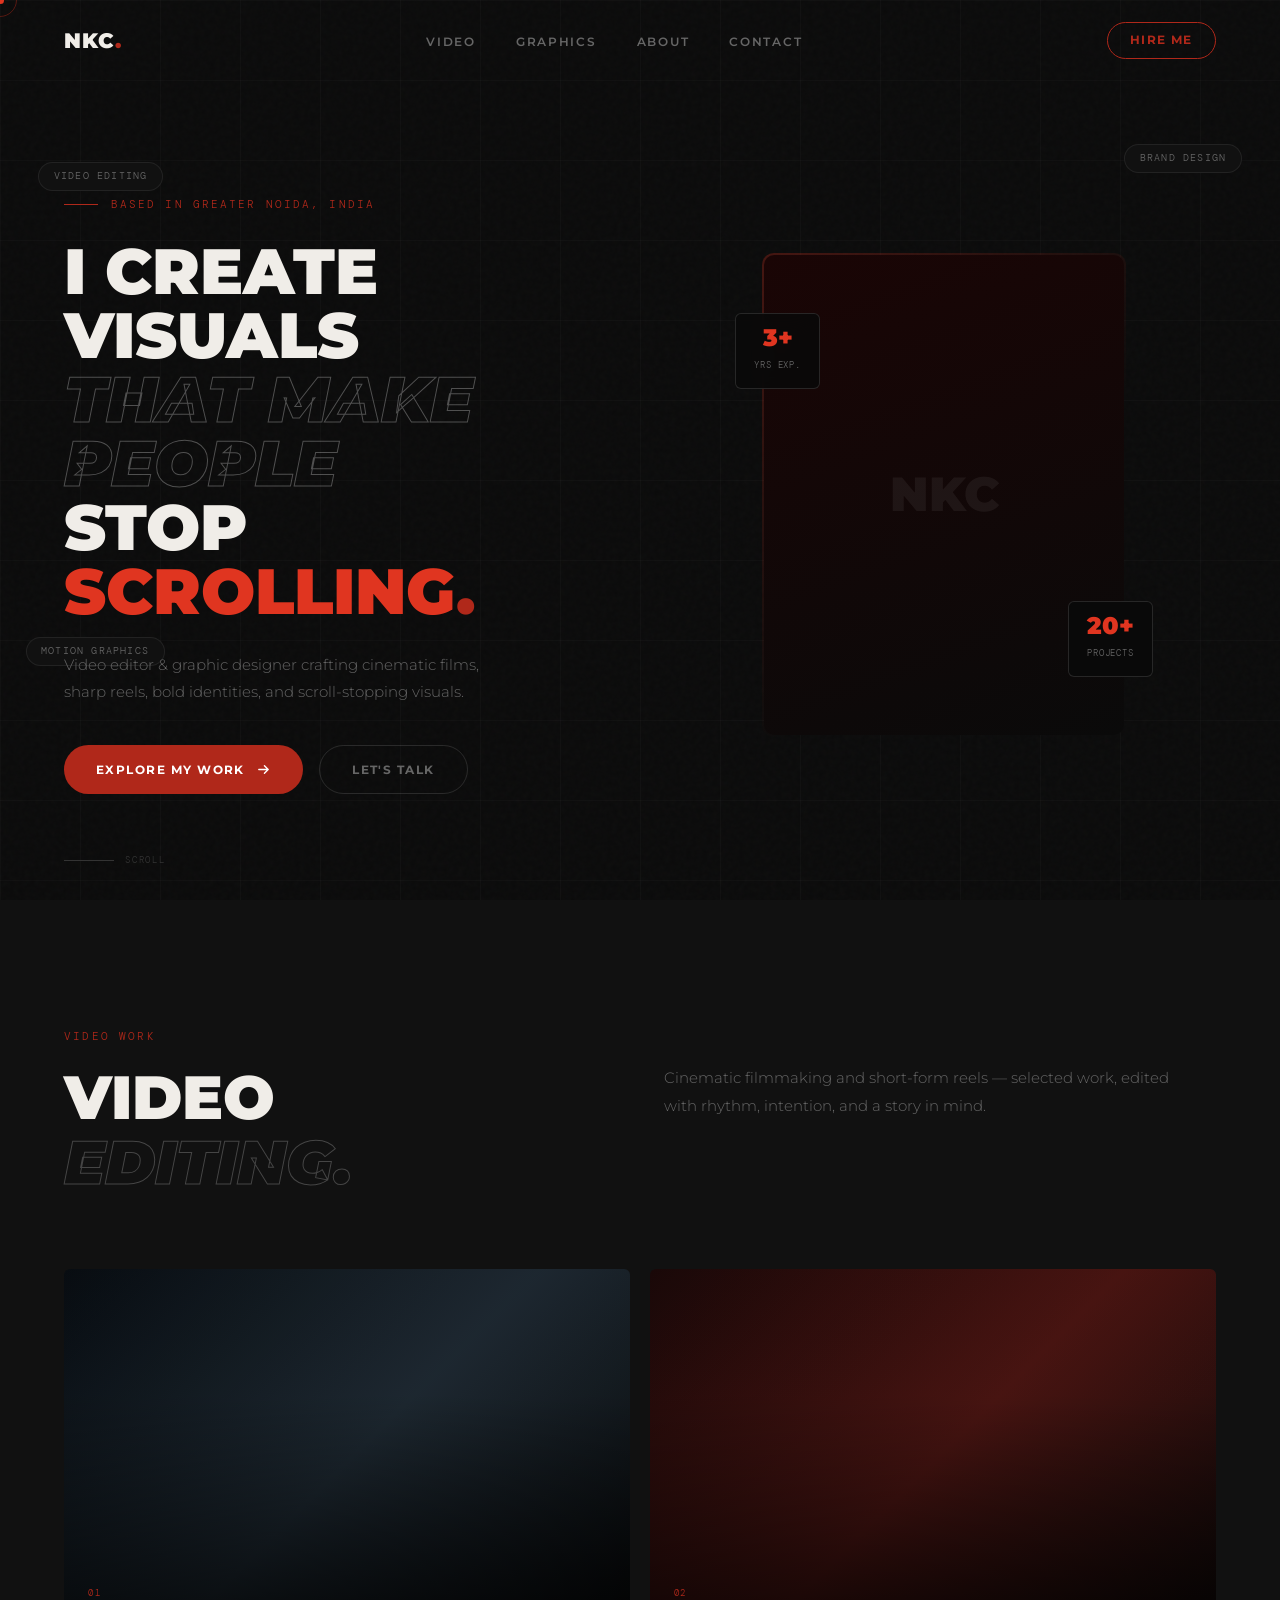
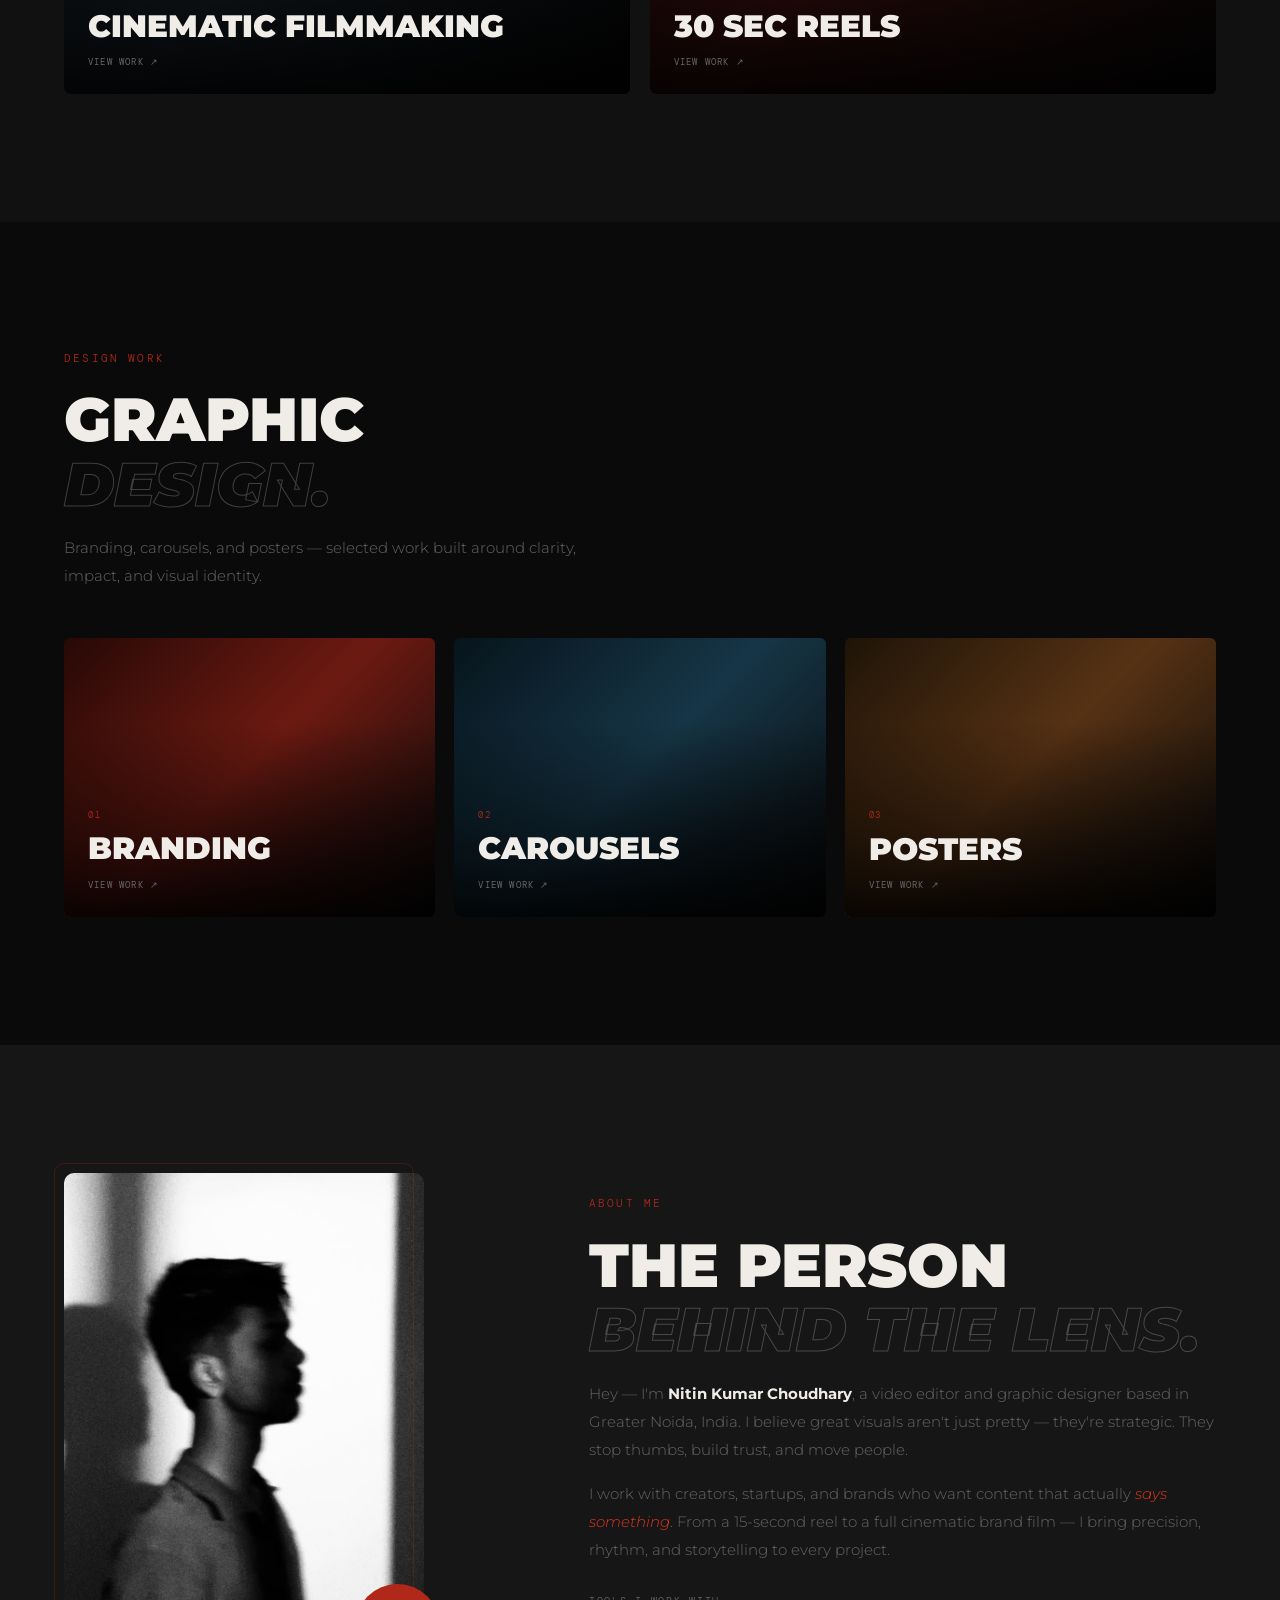
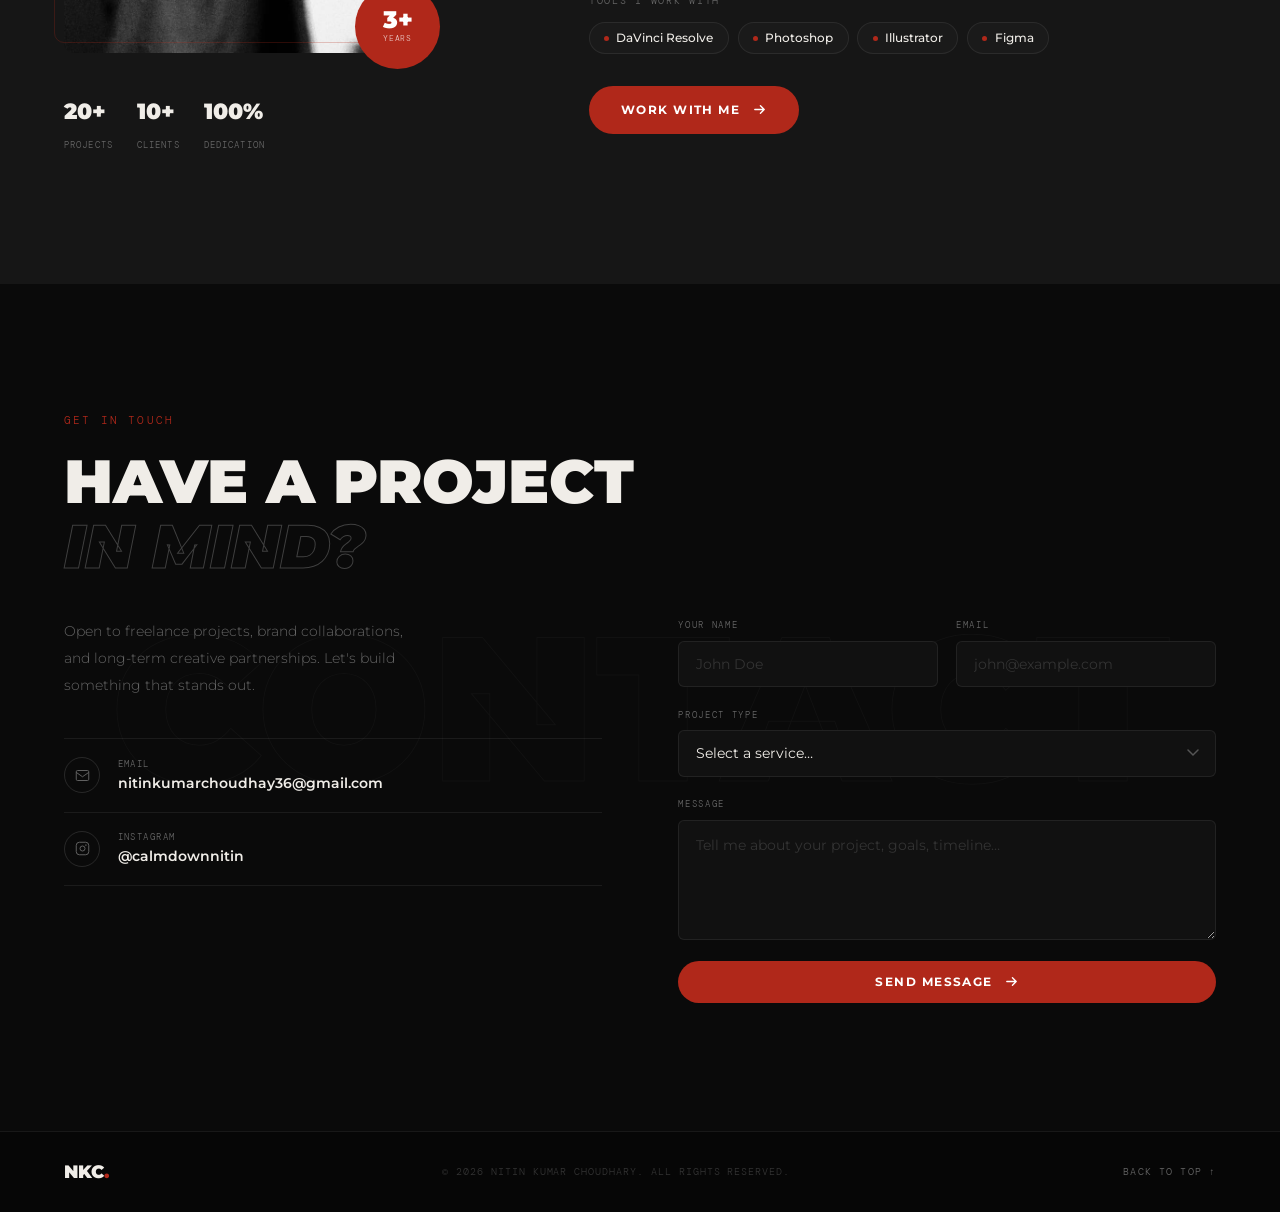
<file: index.html>
<!DOCTYPE html>
<html lang="en">
<head>
<meta charset="UTF-8"/>
<meta name="viewport" content="width=device-width, initial-scale=1.0"/>
<title>Nitin Kumar Choudhary — Video Editor &amp; Graphic Designer</title>
<link href="https://fonts.googleapis.com/css2?family=Montserrat:ital,wght@0,300;0,400;0,600;0,700;0,900;1,900&family=DM+Mono:wght@300;400&display=swap" rel="stylesheet"/>
<style>
:root{--bg:#0a0a0a;--bg2:#111;--bg3:#161616;--ink:#f0ede8;--muted:#666;--muted2:#333;--accent:#b0281a;--accent2:#e03520;--glow:rgba(176,40,26,.35);--border:rgba(255,255,255,.07);--border2:rgba(255,255,255,.12);--fh:'Montserrat',sans-serif;--fm:'DM Mono',monospace;--r:10px;--rs:6px;--tr:.32s cubic-bezier(.4,0,.2,1)}
*,*::before,*::after{box-sizing:border-box;margin:0;padding:0}
html{scroll-behavior:smooth}
body{background:var(--bg);color:var(--ink);font-family:var(--fh);font-weight:300;line-height:1.65;overflow-x:hidden}
img{display:block;max-width:100%}
a{color:inherit;text-decoration:none}
button{border:none;background:none;font-family:inherit;cursor:pointer}
input,select,textarea{font-family:inherit}
.loader{position:fixed;inset:0;z-index:9999;background:var(--bg);display:flex;align-items:center;justify-content:center;transition:opacity .5s,visibility .5s}
.loader--out{opacity:0;visibility:hidden}
.l-name{display:block;font-size:2.4rem;font-weight:900;letter-spacing:.3em;margin-bottom:1.8rem;color:var(--ink)}
.l-bar{width:180px;height:1px;background:var(--border2);overflow:hidden;margin:0 auto}
.l-fill{height:100%;width:0;background:var(--accent);transition:width 1s cubic-bezier(.4,0,.2,1)}
.cursor{position:fixed;width:7px;height:7px;background:var(--accent2);border-radius:50%;pointer-events:none;z-index:9998;margin:-3.5px 0 0 -3.5px;transition:transform .05s}
.curf{position:fixed;width:34px;height:34px;border:1px solid rgba(176,40,26,.45);border-radius:50%;pointer-events:none;z-index:9997;margin:-17px 0 0 -17px;transition:border-color var(--tr),width .15s,height .15s,margin .15s,background .15s}
.cursor.h{transform:scale(0)!important}
.curf.h{width:50px;height:50px;margin:-25px 0 0 -25px;background:rgba(176,40,26,.07);border-color:var(--accent)}
.navbar{position:fixed;top:0;left:0;right:0;z-index:500;display:flex;align-items:center;justify-content:space-between;padding:1.4rem 5vw;transition:background var(--tr),padding var(--tr)}
.navbar.sc{background:rgba(10,10,10,.92);backdrop-filter:blur(16px);padding:1rem 5vw;border-bottom:1px solid var(--border)}
.nav-logo{font-size:1.3rem;font-weight:900;letter-spacing:.06em}
.ac{color:var(--accent)}
.nav-ul{display:flex;gap:2.5rem;list-style:none}
.nl{font-size:.72rem;font-weight:600;letter-spacing:.15em;text-transform:uppercase;color:var(--muted);transition:color var(--tr);position:relative}
.nl::after{content:'';position:absolute;bottom:-4px;left:0;width:0;height:1px;background:var(--accent);transition:width var(--tr)}
.nl:hover{color:var(--ink)}
.nl:hover::after{width:100%}
.nav-cta{font-size:.72rem;font-weight:700;letter-spacing:.12em;text-transform:uppercase;padding:.5rem 1.4rem;border:1px solid var(--accent);color:var(--accent);border-radius:2rem;transition:background var(--tr),color var(--tr)}
.nav-cta:hover{background:var(--accent);color:#fff}
.hbg{display:none;flex-direction:column;gap:5px;padding:4px}
.hbg span{display:block;width:24px;height:1.5px;background:var(--ink);transition:transform var(--tr),opacity var(--tr)}
.hbg.o span:nth-child(1){transform:translateY(6.5px) rotate(45deg)}
.hbg.o span:nth-child(2){opacity:0}
.hbg.o span:nth-child(3){transform:translateY(-6.5px) rotate(-45deg)}
.mob{position:fixed;inset:0;background:var(--bg);z-index:490;display:flex;flex-direction:column;align-items:center;justify-content:center;gap:2.5rem;opacity:0;pointer-events:none;transition:opacity var(--tr)}
.mob.o{opacity:1;pointer-events:auto}
.ml{font-size:2.4rem;font-weight:900;text-transform:uppercase;transition:color var(--tr)}
.ml:hover{color:var(--accent)}
.sec{padding:8rem 5vw;position:relative;overflow:hidden}
.lbl{font-family:var(--fm);font-size:.68rem;letter-spacing:.2em;text-transform:uppercase;color:var(--accent);margin-bottom:1.2rem}
.st{font-size:clamp(2.4rem,4.8vw,4rem);font-weight:900;line-height:1.05;text-transform:uppercase;margin-bottom:1.2rem}
.st em{font-style:italic;color:transparent;-webkit-text-stroke:1px rgba(255,255,255,.22)}
.sd{font-size:.93rem;color:var(--muted);max-width:520px;line-height:1.85;margin-bottom:3rem}
.btn{display:inline-flex;align-items:center;gap:.7rem;padding:.85rem 2rem;border-radius:2rem;font-size:.76rem;font-weight:700;letter-spacing:.12em;text-transform:uppercase;transition:all var(--tr);cursor:pointer}
.br{background:var(--accent);color:#fff}
.br:hover{background:var(--accent2);transform:translateY(-2px);box-shadow:0 8px 28px var(--glow)}
.bo{border:1px solid var(--border2);color:var(--muted)}
.bo:hover{border-color:var(--ink);color:var(--ink)}
.bf{width:100%;justify-content:center}
.rv{opacity:0;transform:translateY(32px);transition:opacity .7s ease var(--d,0s),transform .7s ease var(--d,0s)}
.rv.in{opacity:1;transform:none}
.hidden{display:none!important}
/* HERO */
.hero{min-height:100vh;display:grid;grid-template-columns:1fr 1fr;align-items:center;gap:4rem;padding:0 5vw;padding-top:90px;position:relative;overflow:hidden}
.h-noise{position:absolute;inset:0;background-image:url("data:image/svg+xml,%3Csvg viewBox='0 0 200 200' xmlns='http://www.w3.org/2000/svg'%3E%3Cfilter id='n'%3E%3CfeTurbulence type='fractalNoise' baseFrequency='.85' numOctaves='4' stitchTiles='stitch'/%3E%3C/filter%3E%3Crect width='100%25' height='100%25' filter='url(%23n)' opacity='.025'/%3E%3C/svg%3E");pointer-events:none;z-index:0}
.h-grid{position:absolute;inset:0;z-index:0;background-image:linear-gradient(rgba(255,255,255,.018) 1px,transparent 1px),linear-gradient(90deg,rgba(255,255,255,.018) 1px,transparent 1px);background-size:80px 80px;pointer-events:none}
.pill{position:absolute;font-family:var(--fm);font-size:.63rem;letter-spacing:.12em;text-transform:uppercase;color:var(--muted);border:1px solid var(--border);background:var(--bg2);padding:.32rem .9rem;border-radius:2rem;pointer-events:none;z-index:1}
.p1{top:18%;left:3%}.p2{bottom:26%;left:2%}.p3{top:16%;right:3%}
.h-left{position:relative;z-index:2}
.eyebrow{font-family:var(--fm);font-size:.66rem;letter-spacing:.2em;text-transform:uppercase;color:var(--accent);margin-bottom:1.6rem;display:flex;align-items:center;gap:.8rem}
.eyebrow::before{content:'';display:block;width:34px;height:1px;background:var(--accent)}
.htitle{font-size:clamp(2.8rem,5vw,5rem);font-weight:900;line-height:1.0;text-transform:uppercase;margin-bottom:1.8rem}
.ln{display:block}
.it{font-style:italic;color:transparent;-webkit-text-stroke:1px rgba(255,255,255,.28)}
.hi{color:var(--accent2)}
.hsub{font-size:.93rem;color:var(--muted);line-height:1.85;margin-bottom:2.4rem;max-width:420px}
.hctas{display:flex;gap:1rem;flex-wrap:wrap}
.h-right{position:relative;z-index:2;display:flex;justify-content:center;align-items:center}
.pwrap{position:relative;width:min(360px,90%);aspect-ratio:3/4}
.himg{width:100%;height:100%;object-fit:cover;border-radius:var(--r);filter:grayscale(15%) contrast(1.05);position:relative;z-index:1}
.pglow{position:absolute;inset:-2px;border-radius:calc(var(--r) + 2px);background:linear-gradient(135deg,var(--accent),transparent 60%);z-index:0;opacity:.35}
.pph{width:100%;height:100%;border-radius:var(--r);background:linear-gradient(160deg,#1a0505,#0a0a0a);position:relative;z-index:1;display:flex;align-items:center;justify-content:center;font-size:3rem;font-weight:900;color:rgba(255,255,255,.06)}
.sc-card{position:absolute;background:rgba(10,10,10,.88);backdrop-filter:blur(12px);border:1px solid var(--border2);border-radius:var(--rs);padding:.75rem 1.1rem;text-align:center;z-index:3}
.sc-card strong{display:block;font-size:1.5rem;font-weight:900;color:var(--accent2);line-height:1}
.sc-card span{font-family:var(--fm);font-size:.58rem;letter-spacing:.1em;color:var(--muted);text-transform:uppercase}
.s1{bottom:12%;right:-8%}.s2{top:12%;left:-8%}
.srhint{position:absolute;bottom:2rem;left:5vw;display:flex;align-items:center;gap:.7rem;font-family:var(--fm);font-size:.58rem;letter-spacing:.18em;text-transform:uppercase;color:var(--muted2);z-index:2}
.srtrack{width:50px;height:1px;background:var(--muted2);position:relative;overflow:hidden}
.srthumb{position:absolute;top:0;left:-100%;width:100%;height:100%;background:var(--accent);animation:ssc 2s ease-in-out infinite}
@keyframes ssc{0%{left:-100%}100%{left:100%}}
/* REEL */
.reel-sec{background:var(--bg2)}
.rhd{display:grid;grid-template-columns:1fr 1fr;gap:3rem;margin-bottom:3.5rem;align-items:start}
.vwrap{margin-bottom:3rem}
.vbox{width:100%;aspect-ratio:16/9;background:#000;border-radius:var(--r);overflow:hidden;position:relative;box-shadow:0 30px 70px rgba(0,0,0,.6)}
.vph{position:absolute;inset:0;display:flex;align-items:center;justify-content:center}
.vbg{position:absolute;inset:0;background:linear-gradient(160deg,#1a0505,#0d0d0d 45%,#050510)}
.plg{position:relative;z-index:2;width:76px;height:76px;background:var(--accent);border-radius:50%;display:flex;align-items:center;justify-content:center;transition:transform var(--tr),background var(--tr),box-shadow var(--tr)}
.plg:hover{transform:scale(1.1);background:var(--accent2);box-shadow:0 0 40px var(--glow)}
.rip{position:absolute;inset:-8px;border:1px solid rgba(176,40,26,.4);border-radius:50%;animation:rip 2s ease-in-out infinite}
@keyframes rip{0%,100%{transform:scale(1);opacity:.6}50%{transform:scale(1.25);opacity:0}}
.vlbl{position:absolute;bottom:1.4rem;left:1.4rem;display:flex;align-items:center;gap:.8rem;z-index:2}
.vdur{font-family:var(--fm);font-size:.68rem;background:rgba(0,0,0,.6);padding:.28rem .7rem;border-radius:2rem;border:1px solid var(--border);color:var(--muted)}
.vtag{font-family:var(--fm);font-size:.68rem;color:var(--accent);letter-spacing:.12em;text-transform:uppercase}
.vifr{width:100%;height:100%;border:none}
.vcaps{display:flex;gap:2.5rem;flex-wrap:wrap;margin-top:1.4rem}
.vcap{display:flex;align-items:center;gap:.55rem;font-family:var(--fm);font-size:.66rem;letter-spacing:.1em;color:var(--muted);text-transform:uppercase}
.vcd{color:var(--accent)}
.rgrid{display:grid;grid-template-columns:repeat(4,1fr);gap:1.2rem}
.rc{aspect-ratio:16/9;border-radius:var(--rs);overflow:hidden;position:relative;cursor:pointer}
.rt{width:100%;height:100%;transition:transform .5s cubic-bezier(.4,0,.2,1)}
.rc:hover .rt{transform:scale(1.06)}
.rt1{background:linear-gradient(135deg,#1a0d1a,#2d0f1e)}
.rt2{background:linear-gradient(135deg,#0d1a1a,#0f2d28)}
.rt3{background:linear-gradient(135deg,#1a1a0d,#2d270f)}
.rt4{background:linear-gradient(135deg,#0d0d1a,#150f2d)}
.ro{position:absolute;inset:0;background:linear-gradient(to top,rgba(0,0,0,.85),transparent 55%);display:flex;flex-direction:column;justify-content:space-between;padding:1rem;opacity:0;transition:opacity var(--tr)}
.rc:hover .ro{opacity:1}
.rpsm{width:36px;height:36px;border-radius:50%;background:var(--accent);display:flex;align-items:center;justify-content:center;align-self:center;margin:auto;transform:scale(.6);transition:transform .3s}
.rc:hover .rpsm{transform:scale(1)}
.rtag{font-family:var(--fm);font-size:.58rem;letter-spacing:.16em;text-transform:uppercase;color:var(--accent);display:block;margin-bottom:.3rem}
.rtitle{font-size:.76rem;font-weight:600;color:#fff}
/* GRAPHICS */
.gsec{background:var(--bg)}

























/* ABOUT */
.asec{background:var(--bg3)}
.agrid{display:grid;grid-template-columns:1fr 1.4fr;gap:6vw;align-items:center}
.apwrap{position:relative;width:100%;aspect-ratio:3/4;max-width:360px}
.aimg{width:100%;height:100%;object-fit:cover;border-radius:var(--r);filter:grayscale(15%)}
.aborder{position:absolute;top:-10px;left:-10px;right:10px;bottom:10px;border:1px solid var(--accent);border-radius:var(--r);opacity:.25;pointer-events:none}
.abadge{position:absolute;bottom:-1rem;right:-1rem;width:85px;height:85px;background:var(--accent);border-radius:50%;display:flex;flex-direction:column;align-items:center;justify-content:center;z-index:3}
.abadge strong{font-size:1.5rem;font-weight:900;color:#fff;line-height:1}
.abadge span{font-family:var(--fm);font-size:.52rem;letter-spacing:.1em;color:rgba(255,255,255,.75);text-transform:uppercase}
.astats{display:flex;gap:1.5rem;margin-top:2.5rem}
.astat strong{display:block;font-size:1.4rem;font-weight:900}
.astat span{font-family:var(--fm);font-size:.58rem;letter-spacing:.12em;color:var(--muted);text-transform:uppercase}
.bio{font-size:.93rem;color:var(--muted);line-height:1.88;margin-bottom:1rem}
.bio strong{color:var(--ink);font-weight:700}
.bio em{color:var(--accent2);font-style:italic}
.tlbl{font-family:var(--fm);font-size:.6rem;letter-spacing:.18em;text-transform:uppercase;color:var(--muted);margin:1.8rem 0 .8rem}
.trow{display:flex;flex-wrap:wrap;gap:.55rem;margin-bottom:2rem}
.tool{display:flex;align-items:center;gap:.45rem;padding:.35rem .9rem;border:1px solid var(--border);border-radius:2rem;font-size:.73rem;font-weight:500;background:rgba(255,255,255,.02);transition:border-color var(--tr),background var(--tr)}
.tool:hover{border-color:var(--accent);background:rgba(176,40,26,.06)}
.tdot{width:5px;height:5px;border-radius:50%;background:var(--accent);flex-shrink:0}
/* CONTACT */
.csec{background:var(--bg);position:relative;overflow:hidden}
.cbgtxt{position:absolute;top:50%;left:50%;transform:translate(-50%,-50%);font-size:clamp(5rem,16vw,16rem);font-weight:900;color:transparent;-webkit-text-stroke:1px rgba(255,255,255,.03);user-select:none;pointer-events:none;white-space:nowrap}
.cin{display:grid;grid-template-columns:1fr 1fr;gap:6vw;position:relative;z-index:1;margin-top:2.5rem}
.csub{font-size:.9rem;color:var(--muted);line-height:1.85;max-width:360px;margin-bottom:2.5rem}
.clist{display:flex;flex-direction:column}
.crow{display:flex;align-items:center;gap:1.1rem;padding:1.1rem 0;border-bottom:1px solid var(--border);transition:color var(--tr)}
.crow:first-child{border-top:1px solid var(--border)}
.crow:hover{color:var(--accent2)}
.cicon{width:36px;height:36px;border:1px solid var(--border2);border-radius:50%;display:flex;align-items:center;justify-content:center;flex-shrink:0;color:var(--muted);transition:border-color var(--tr),color var(--tr)}
.crow:hover .cicon{border-color:var(--accent);color:var(--accent)}
.clbl{display:block;font-family:var(--fm);font-size:.56rem;letter-spacing:.16em;text-transform:uppercase;color:var(--muted)}
.cval{display:block;font-size:.85rem;font-weight:600}
.cform{display:flex;flex-direction:column;gap:1.3rem}
.frow{display:grid;grid-template-columns:1fr 1fr;gap:1.1rem}
.fgrp{display:flex;flex-direction:column;gap:.45rem}
.flbl{font-family:var(--fm);font-size:.58rem;letter-spacing:.18em;text-transform:uppercase;color:var(--muted)}
.fin{background:var(--bg2);border:1px solid var(--border);border-radius:var(--rs);padding:.82rem 1.05rem;color:var(--ink);font-size:.88rem;outline:none;transition:border-color var(--tr),box-shadow var(--tr);-webkit-appearance:none;appearance:none;width:100%}
.fin:focus{border-color:var(--accent);box-shadow:0 0 0 3px rgba(176,40,26,.12)}
.fin::placeholder{color:var(--muted2)}
.fsel{background-image:url("data:image/svg+xml,%3Csvg xmlns='http://www.w3.org/2000/svg' width='12' height='8' viewBox='0 0 12 8'%3E%3Cpath d='M1 1l5 5 5-5' stroke='%23555' stroke-width='1.5' fill='none' stroke-linecap='round'/%3E%3C/svg%3E");background-repeat:no-repeat;background-position:right 1rem center;padding-right:2.5rem}
.fsel option{background:var(--bg2)}
.ftx{min-height:120px;resize:vertical;line-height:1.7}
.fok{font-family:var(--fm);font-size:.72rem;letter-spacing:.1em;color:#4caf7d;padding:.75rem 1rem;background:rgba(76,175,125,.08);border:1px solid rgba(76,175,125,.2);border-radius:var(--rs);text-align:center}
.ferr{font-family:var(--fm);font-size:.72rem;letter-spacing:.1em;color:#e03520;padding:.75rem 1rem;background:rgba(224,53,32,.08);border:1px solid rgba(224,53,32,.2);border-radius:var(--rs);text-align:center}
footer{background:#060606;border-top:1px solid var(--border);padding:1.6rem 5vw}
.finr{display:flex;justify-content:space-between;align-items:center;flex-wrap:wrap;gap:1rem}
.flogo{font-size:1.1rem;font-weight:900}
.fcopy{font-family:var(--fm);font-size:.6rem;letter-spacing:.1em;color:var(--muted2);text-transform:uppercase}
.ftop{font-family:var(--fm);font-size:.6rem;letter-spacing:.12em;text-transform:uppercase;color:var(--muted);transition:color var(--tr)}
.ftop:hover{color:var(--accent)}
/* CATEGORY CARDS */
.category-grid{display:grid;gap:1.2rem;margin-top:3rem}
.graphics-category-grid{grid-template-columns:repeat(3,1fr)}
.video-category-grid{grid-template-columns:repeat(2,1fr)}
.category-card{display:block;min-width:0}
.category-cover{position:relative;aspect-ratio:4/3;border-radius:var(--rs);overflow:hidden;background:var(--bg2)}
.category-cover-bg{position:absolute;inset:0;transition:transform .65s cubic-bezier(.4,0,.2,1),filter .65s ease}
.category-card:hover .category-cover-bg{transform:scale(1.055);filter:brightness(.82)}
.category-overlay{position:absolute;inset:0;display:flex;flex-direction:column;justify-content:flex-end;padding:1.5rem;background:linear-gradient(to top,rgba(0,0,0,.9),rgba(0,0,0,.05) 70%);transition:background .35s ease}
.category-card:hover .category-overlay{background:linear-gradient(to top,rgba(10,10,10,.94),rgba(176,40,26,.08) 75%)}
.category-overlay span{font-family:var(--fm);font-size:.58rem;letter-spacing:.18em;color:var(--accent);margin-bottom:.55rem}
.category-overlay strong{font-size:clamp(1.2rem,2.4vw,2rem);font-weight:900;text-transform:uppercase;line-height:1.05}
.category-overlay b{font-family:var(--fm);font-size:.58rem;letter-spacing:.13em;text-transform:uppercase;color:var(--muted);margin-top:.8rem;font-weight:400;transition:color var(--tr),transform var(--tr)}
.category-card:hover .category-overlay b{color:var(--ink);transform:translateX(4px)}
.branding-cover{background:linear-gradient(135deg,#280906,#721b12 48%,#0a0a0a)}
.carousel-cover{background:linear-gradient(135deg,#07151d,#17384a 48%,#090909)}
.poster-cover{background:linear-gradient(135deg,#201508,#5b3415 48%,#090909)}
.cinematic-cover{background:linear-gradient(135deg,#080d12,#1e2932 48%,#050505)}
.reels-cover{background:linear-gradient(135deg,#1a0808,#4b1512 48%,#080808)}

@media(max-width:680px){.modal-box{grid-template-columns:1fr}.modal-img{min-height:280px;max-height:340px}}
@media(max-width:1024px){
.graphics-category-grid{grid-template-columns:repeat(2,1fr)}
.hero{grid-template-columns:1fr;padding-top:100px;gap:2.5rem}
.h-right{order:-1}.pwrap{width:min(280px,80%);margin:0 auto}
.s1{right:-4%}.s2{left:-4%}
.rhd{grid-template-columns:1fr;gap:1rem}
.agrid{grid-template-columns:1fr;gap:3rem}
.apwrap{max-width:260px}
.cin{grid-template-columns:1fr}

}
@media(max-width:768px){
.graphics-category-grid,.video-category-grid{grid-template-columns:1fr}.category-cover{aspect-ratio:16/9}
.sec{padding:5.5rem 5vw}
.nav-ul,.nav-cta{display:none}
.hbg{display:flex}
.htitle{font-size:clamp(2.3rem,9vw,3.5rem)}
.pill{display:none}
.rgrid{grid-template-columns:repeat(2,1fr)}


.frow{grid-template-columns:1fr}
.cbgtxt{display:none}
.hero{min-height:auto;padding-bottom:3.5rem}
.srhint{display:none}
.cursor,.curf{display:none}
.astats{flex-wrap:wrap}
.hctas{flex-direction:column;align-items:flex-start}
.btn{width:100%;justify-content:center}
}
@media(max-width:480px){.rgrid{grid-template-columns:1fr}}
</style>
</head>
<body>

<div class="loader" id="loader">
  <div><span class="l-name">NKC</span><div class="l-bar"><div class="l-fill" id="lf"></div></div></div>
</div>
<div class="cursor" id="cur"></div>
<div class="curf" id="curf"></div>

<nav class="navbar" id="nav">
  <a class="nav-logo" href="#">NKC<span class="ac">.</span></a>
  <ul class="nav-ul">
    <li><a href="#reel" class="nl">Video</a></li>
    <li><a href="#graphics" class="nl">Graphics</a></li>
    <li><a href="#about" class="nl">About</a></li>
    <li><a href="#contact" class="nl">Contact</a></li>
  </ul>
  <a href="#contact" class="nav-cta">Hire Me</a>
  <button class="hbg" id="hbg" aria-label="Menu"><span></span><span></span><span></span></button>
</nav>
<div class="mob" id="mob">
  <a href="#reel" class="ml">Video</a>
  <a href="#graphics" class="ml">Graphics</a>
  <a href="#about" class="ml">About</a>
  <a href="#contact" class="ml">Contact</a>
</div>

<!-- HERO -->
<section class="hero" id="top">
  <div class="h-noise"></div><div class="h-grid"></div>
  <div class="pill p1">Video Editing</div>
  <div class="pill p2">Motion Graphics</div>
  <div class="pill p3">Brand Design</div>
  <div class="h-left">
    <p class="eyebrow rv" style="--d:.1s">Based in Greater Noida, India</p>
    <h1 class="htitle rv" style="--d:.25s">
      <span class="ln">I create visuals</span>
      <span class="ln it">that make people</span>
      <span class="ln">stop <span class="hi">scrolling</span><span class="ac">.</span></span>
    </h1>
    <p class="hsub rv" style="--d:.4s">Video editor &amp; graphic designer crafting cinematic films, sharp reels, bold identities, and scroll-stopping visuals.</p>
    <div class="hctas rv" style="--d:.55s">
      <a href="#reel" class="btn br">Explore My Work <svg width="15" height="15" viewBox="0 0 16 16" fill="none"><path d="M3 8h10M9 4l4 4-4 4" stroke="currentColor" stroke-width="1.5" stroke-linecap="round" stroke-linejoin="round"/></svg></a>
      <a href="#contact" class="btn bo">Let's Talk</a>
    </div>
  </div>
  <div class="h-right rv" style="--d:.35s">
    <div class="pwrap">
      <div class="pph">NKC</div>
      <!-- Replace div above with: <img src="your-photo.jpg" alt="Nitin" class="himg"> -->
      <div class="pglow"></div>
      <div class="sc-card s1"><strong>20+</strong><span>Projects</span></div>
      <div class="sc-card s2"><strong>3+</strong><span>Yrs Exp.</span></div>
    </div>
  </div>
  <div class="srhint"><div class="srtrack"><div class="srthumb"></div></div><span>Scroll</span></div>
</section>

<!-- VIDEO EDITING -->
<section class="sec reel-sec" id="reel">
  <div class="lbl rv">Video Work</div>
  <div class="rhd">
    <h2 class="st rv">Video<br><em>Editing.</em></h2>
    <p class="sd rv">Cinematic filmmaking and short-form reels — selected work, edited with rhythm, intention, and a story in mind.</p>
  </div>

  <div class="category-grid video-category-grid">
    <a href="cinematic.html" class="category-card rv" style="--d:0s">
      <div class="category-cover">
        <div class="category-cover-bg cinematic-cover"></div>
        <div class="category-overlay">
          <span>01</span>
          <strong>Cinematic Filmmaking</strong>
          <b>View Work ↗</b>
        </div>
      </div>
    </a>

    <a href="reels.html" class="category-card rv" style="--d:.1s">
      <div class="category-cover">
        <div class="category-cover-bg reels-cover"></div>
        <div class="category-overlay">
          <span>02</span>
          <strong>30 Sec Reels</strong>
          <b>View Work ↗</b>
        </div>
      </div>
    </a>
  </div>
</section>

<!-- GRAPHIC DESIGN -->
<section class="sec gsec" id="graphics">
  <div class="lbl rv">Design Work</div>
  <h2 class="st rv">Graphic<br><em>Design.</em></h2>
  <p class="sd rv">Branding, carousels, and posters — selected work built around clarity, impact, and visual identity.</p>

  <div class="category-grid graphics-category-grid">
    <a href="branding.html" class="category-card rv" style="--d:0s">
      <div class="category-cover">
        <div class="category-cover-bg branding-cover"></div>
        <div class="category-overlay">
          <span>01</span>
          <strong>Branding</strong>
          <b>View Work ↗</b>
        </div>
      </div>
    </a>

    <a href="carousels.html" class="category-card rv" style="--d:.1s">
      <div class="category-cover">
        <div class="category-cover-bg carousel-cover"></div>
        <div class="category-overlay">
          <span>02</span>
          <strong>Carousels</strong>
          <b>View Work ↗</b>
        </div>
      </div>
    </a>

    <a href="posters.html" class="category-card rv" style="--d:.2s">
      <div class="category-cover">
        <div class="category-cover-bg poster-cover"></div>
        <div class="category-overlay">
          <span>03</span>
          <strong>Posters</strong>
          <b>View Work ↗</b>
        </div>
      </div>
    </a>
  </div>
</section>

<!-- ABOUT -->
<section class="sec asec" id="about">
  <div class="agrid">
    <div class="rv">
      <div class="apwrap">
        <img src="your-photo.jpg" alt="Nitin Kumar Choudhary" class="aimg" onerror="this.style.cssText='width:100%;height:100%;object-fit:cover;border-radius:10px;background:linear-gradient(160deg,#1a0505,#0a0a0a)'"/>
        <div class="aborder"></div>
        <div class="abadge"><strong>3+</strong><span>Years</span></div>
      </div>
      <div class="astats">
        <div class="astat"><strong>20+</strong><span>Projects</span></div>
        <div class="astat"><strong>10+</strong><span>Clients</span></div>
        <div class="astat"><strong>100%</strong><span>Dedication</span></div>
      </div>
    </div>
    <div class="rv" style="--d:.15s">
      <div class="lbl">About Me</div>
      <h2 class="st">The person<br><em>behind the lens.</em></h2>
      <p class="bio">Hey — I'm <strong>Nitin Kumar Choudhary</strong>, a video editor and graphic designer based in Greater Noida, India. I believe great visuals aren't just pretty — they're strategic. They stop thumbs, build trust, and move people.</p>
      <p class="bio">I work with creators, startups, and brands who want content that actually <em>says something</em>. From a 15-second reel to a full cinematic brand film — I bring precision, rhythm, and storytelling to every project.</p>
      <p class="tlbl">Tools I work with</p>
      <div class="trow">
        <span class="tool"><span class="tdot"></span>DaVinci Resolve</span>
        <span class="tool"><span class="tdot"></span>Photoshop</span>
        <span class="tool"><span class="tdot"></span>Illustrator</span>
        <span class="tool"><span class="tdot"></span>Figma</span>
      </div>
      <a href="#contact" class="btn br">Work With Me <svg width="15" height="15" viewBox="0 0 16 16" fill="none"><path d="M3 8h10M9 4l4 4-4 4" stroke="currentColor" stroke-width="1.5" stroke-linecap="round" stroke-linejoin="round"/></svg></a>
    </div>
  </div>
</section>

<!-- CONTACT -->
<section class="sec csec" id="contact">
  <div class="cbgtxt">CONTACT</div>
  <div class="lbl rv">Get In Touch</div>
  <h2 class="st rv">Have a project<br><em>in mind?</em></h2>
  <div class="cin">
    <div class="rv">
      <p class="csub">Open to freelance projects, brand collaborations, and long-term creative partnerships. Let's build something that stands out.</p>
      <div class="clist">
        <a href="mailto:hello@stashlane.in" class="crow"><div class="cicon"><svg width="15" height="15" viewBox="0 0 24 24" fill="none" stroke="currentColor" stroke-width="1.5"><rect x="2" y="4" width="20" height="16" rx="2"/><path d="m2 7 10 7 10-7"/></svg></div><div><span class="clbl">Email</span><span class="cval">nitinkumarchoudhay36@gmail.com</span></div></a>
        <a href="https://instagram.com/calmdownnitin" target="_blank" class="crow"><div class="cicon"><svg width="15" height="15" viewBox="0 0 24 24" fill="none" stroke="currentColor" stroke-width="1.5"><rect x="2" y="2" width="20" height="20" rx="5"/><circle cx="12" cy="12" r="4"/><circle cx="17.5" cy="6.5" r="0.5" fill="currentColor"/></svg></div><div><span class="clbl">Instagram</span><span class="cval">@calmdownnitin</span></div></a>

      </div>
    </div>
    <div class="rv" style="--d:.2s">
      <form class="cform" id="cform" novalidate>
        <div class="frow">
          <div class="fgrp"><label class="flbl" for="fn">Your Name</label><input class="fin" type="text" id="fn" name="name" placeholder="John Doe" required/></div>
          <div class="fgrp"><label class="flbl" for="fe">Email</label><input class="fin" type="email" id="fe" name="email" placeholder="john@example.com" required/></div>
        </div>
        <div class="fgrp"><label class="flbl" for="fs">Project Type</label>
          <select class="fin fsel" id="fs" name="service"><option value="">Select a service…</option><option>Video Editing</option><option>Graphic Design</option><option>Brand Identity</option><option>Social Media Content</option><option>Full Package</option></select>
        </div>
        <div class="fgrp"><label class="flbl" for="fm">Message</label><textarea class="fin ftx" id="fm" name="message" placeholder="Tell me about your project, goals, timeline…" required></textarea></div>
        <button type="submit" class="btn br bf" id="sbtn"><span id="btxt">Send Message</span><svg width="15" height="15" viewBox="0 0 16 16" fill="none"><path d="M3 8h10M9 4l4 4-4 4" stroke="currentColor" stroke-width="1.5" stroke-linecap="round" stroke-linejoin="round"/></svg></button>
        <p class="fok hidden" id="fok">✓ Message sent! I'll get back to you within 24 hours.</p>
        <p class="ferr hidden" id="ferr">✕ Something went wrong. Please try again or email me directly.</p>
      </form>
    </div>
  </div>
</section>

<footer>
  <div class="finr">
    <span class="flogo">NKC<span class="ac">.</span></span>
    <span class="fcopy">© 2026 Nitin Kumar Choudhary. All rights reserved.</span>
    <a href="#top" class="ftop">Back to top ↑</a>
  </div>
</footer>

<script>
window.addEventListener('load',()=>{
  document.getElementById('lf').style.width='100%';
  setTimeout(()=>document.getElementById('loader').classList.add('loader--out'),1100);
});
const cur=document.getElementById('cur'),curf=document.getElementById('curf');
let mx=0,my=0,fx=0,fy=0;
document.addEventListener('mousemove',e=>{mx=e.clientX;my=e.clientY;cur.style.transform=`translate(${mx}px,${my}px)`;});
(function tick(){fx+=(mx-fx)*.12;fy+=(my-fy)*.12;curf.style.transform=`translate(${fx}px,${fy}px)`;requestAnimationFrame(tick);})();
document.querySelectorAll('a,button,.rc,.gc').forEach(el=>{
  el.addEventListener('mouseenter',()=>{cur.classList.add('h');curf.classList.add('h');});
  el.addEventListener('mouseleave',()=>{cur.classList.remove('h');curf.classList.remove('h');});
});
window.addEventListener('scroll',()=>document.getElementById('nav').classList.toggle('sc',scrollY>60));
const hbg=document.getElementById('hbg'),mob=document.getElementById('mob');
hbg.addEventListener('click',()=>{hbg.classList.toggle('o');mob.classList.toggle('o');});
document.querySelectorAll('.ml').forEach(l=>l.addEventListener('click',()=>{hbg.classList.remove('o');mob.classList.remove('o');}));
document.querySelectorAll('a[href^="#"]').forEach(a=>{
  a.addEventListener('click',e=>{const t=document.querySelector(a.getAttribute('href'));if(t){e.preventDefault();t.scrollIntoView({behavior:'smooth'});}});
});
const obs=new IntersectionObserver(entries=>entries.forEach(e=>{if(e.isIntersecting){e.target.classList.add('in');obs.unobserve(e.target);}}),{threshold:.1});
document.querySelectorAll('.rv').forEach(el=>obs.observe(el));
document.getElementById('plg').addEventListener('click',()=>{
  const f=document.getElementById('vfr');f.src=f.dataset.src;
  document.getElementById('vph').classList.add('hidden');f.classList.remove('hidden');
});
document.getElementById('cform').addEventListener('submit',async e=>{
  e.preventDefault();
  const btn=document.getElementById('sbtn'),txt=document.getElementById('btxt');
  const ok=document.getElementById('fok'),err=document.getElementById('ferr');
  btn.disabled=true; txt.textContent='Sending…';
  err.classList.add('hidden');
  const data=new FormData(e.target);
  try{
    const res=await fetch('https://formspree.io/f/YOUR_FORMSPREE_ID',{method:'POST',body:data,headers:{'Accept':'application/json'}});
    if(res.ok){btn.classList.add('hidden');ok.classList.remove('hidden');e.target.reset();}
    else{throw new Error();}
  }catch{
    btn.disabled=false; txt.textContent='Send Message';
    err.classList.remove('hidden');
  }
});
document.addEventListener('mousemove',e=>{
  const cx=innerWidth/2,cy=innerHeight/2,dx=(e.clientX-cx)/cx,dy=(e.clientY-cy)/cy;
  document.querySelectorAll('.pill').forEach((p,i)=>{const d=(i+1)*7;p.style.transform=`translate(${dx*d}px,${dy*d}px)`;});
});
</script>
</body>
</html>
</file>
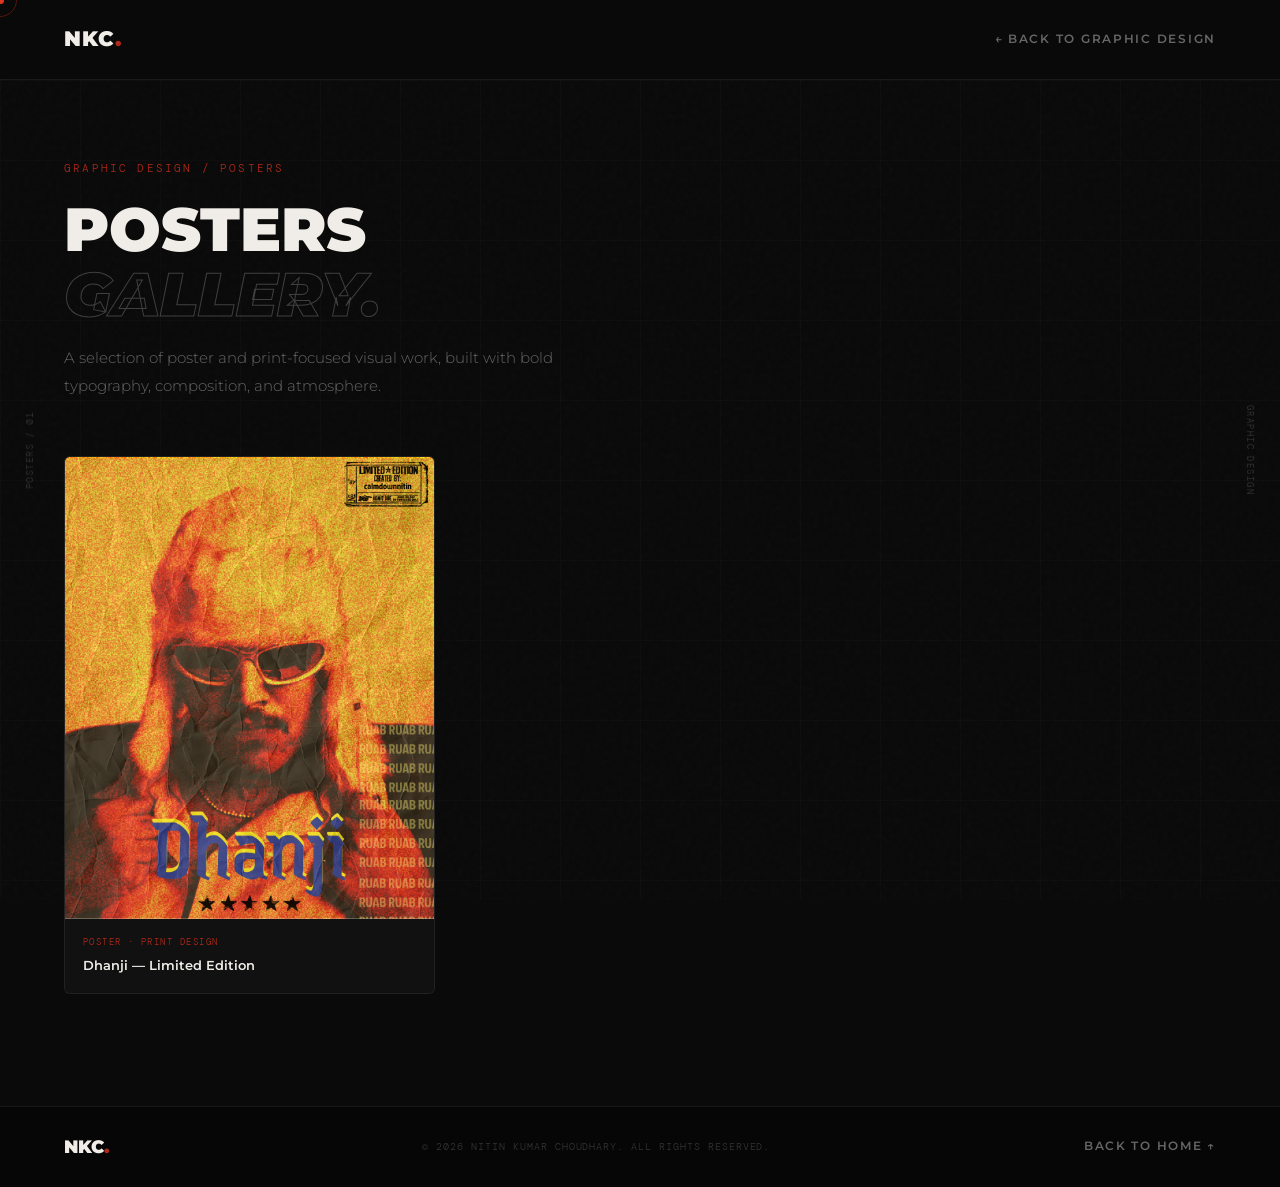
<file: posters.html>
<!DOCTYPE html>
<html lang="en">
<head>
<meta charset="UTF-8"/>
<meta name="viewport" content="width=device-width, initial-scale=1.0"/>
<title>Posters — Nitin Kumar Choudhary</title>
<link href="https://fonts.googleapis.com/css2?family=Montserrat:ital,wght@0,300;0,400;0,600;0,700;0,900;1,900&family=DM+Mono:wght@300;400&display=swap" rel="stylesheet"/>
<style>
:root{--bg:#0a0a0a;--bg2:#111;--bg3:#161616;--ink:#f0ede8;--muted:#666;--muted2:#333;--accent:#b0281a;--accent2:#e03520;--glow:rgba(176,40,26,.35);--border:rgba(255,255,255,.07);--border2:rgba(255,255,255,.12);--fh:'Montserrat',sans-serif;--fm:'DM Mono',monospace;--r:10px;--rs:6px;--tr:.32s cubic-bezier(.4,0,.2,1)}
*{box-sizing:border-box;margin:0;padding:0}
html{scroll-behavior:smooth}
body{background:var(--bg);color:var(--ink);font-family:var(--fh);font-weight:300;line-height:1.65;overflow-x:hidden}
body::before{content:'';position:fixed;inset:0;z-index:-1;pointer-events:none;background-image:linear-gradient(rgba(255,255,255,.018) 1px,transparent 1px),linear-gradient(90deg,rgba(255,255,255,.018) 1px,transparent 1px);background-size:80px 80px}
a{color:inherit;text-decoration:none}
body::after{content:'';position:fixed;inset:0;z-index:-1;pointer-events:none;opacity:.7;background-image:url("data:image/svg+xml,%3Csvg viewBox='0 0 200 200' xmlns='http://www.w3.org/2000/svg'%3E%3Cfilter id='n'%3E%3CfeTurbulence type='fractalNoise' baseFrequency='.85' numOctaves='4' stitchTiles='stitch'/%3E%3C/filter%3E%3Crect width='100%25' height='100%25' filter='url(%23n)' opacity='.025'/%3E%3C/svg%3E")}
button{border:none;background:none;font-family:inherit;cursor:pointer}
img{display:block;max-width:100%}

/* CURSOR — same style as homepage */
.cursor{position:fixed;width:7px;height:7px;background:var(--accent2);border-radius:50%;pointer-events:none;z-index:9998;margin:-3.5px 0 0 -3.5px;transition:transform .05s}
.curf{position:fixed;width:34px;height:34px;border:1px solid rgba(176,40,26,.45);border-radius:50%;pointer-events:none;z-index:9997;margin:-17px 0 0 -17px;transition:border-color var(--tr),width .15s,height .15s,margin .15s,background .15s}
.cursor.h{transform:scale(0)!important}
.curf.h{width:50px;height:50px;margin:-25px 0 0 -25px;background:rgba(176,40,26,.07);border-color:var(--accent)}

.navbar{position:fixed;top:0;left:0;right:0;z-index:500;display:flex;align-items:center;justify-content:space-between;padding:1.4rem 5vw;background:rgba(10,10,10,.92);backdrop-filter:blur(16px);border-bottom:1px solid var(--border)}
.nav-logo{font-size:1.3rem;font-weight:900;letter-spacing:.06em}
.ac{color:var(--accent)}
.nav-back{font-size:.72rem;font-weight:600;letter-spacing:.15em;text-transform:uppercase;color:var(--muted);transition:color var(--tr)}
.nav-back:hover{color:var(--ink)}

.sec{padding:10rem 5vw 7rem;min-height:100vh;position:relative}
.page-marker{position:fixed;font-family:var(--fm);font-size:.56rem;letter-spacing:.16em;text-transform:uppercase;color:var(--muted2);z-index:2;pointer-events:none}
.marker-one{left:1.8vw;top:50%;transform:rotate(-90deg) translateX(-50%);transform-origin:left top}
.marker-two{right:1.8vw;top:50%;transform:rotate(90deg) translateX(50%);transform-origin:right top}
.lbl{font-family:var(--fm);font-size:.68rem;letter-spacing:.2em;text-transform:uppercase;color:var(--accent);margin-bottom:1.2rem}
.st{font-size:clamp(2.4rem,4.8vw,4rem);font-weight:900;line-height:1.05;text-transform:uppercase;margin-bottom:1.2rem}
.st em{font-style:italic;color:transparent;-webkit-text-stroke:1px rgba(255,255,255,.22)}
.sd{font-size:.93rem;color:var(--muted);max-width:520px;line-height:1.85;margin-bottom:3.5rem}

.ggrid{display:grid;grid-template-columns:repeat(3,1fr);gap:1.2rem}
.card{border-radius:var(--rs);overflow:hidden;position:relative;background:var(--bg2);border:1px solid var(--border);transition:transform var(--tr),border-color var(--tr),box-shadow var(--tr);cursor:pointer}
.card:hover{transform:translateY(-5px);border-color:var(--border2);box-shadow:0 20px 45px rgba(0,0,0,.35)}
.card img{width:100%;height:auto;aspect-ratio:4/5;object-fit:cover;transition:transform .5s cubic-bezier(.4,0,.2,1)}
.card:hover img{transform:scale(1.03)}
.info{padding:1rem 1.1rem;background:var(--bg2)}
.tag{font-family:var(--fm);font-size:.58rem;letter-spacing:.16em;text-transform:uppercase;color:var(--accent);display:block;margin-bottom:.3rem}
.title{font-size:.82rem;font-weight:600}

/* MODAL — same visual language as homepage */
.modal{position:fixed;inset:0;z-index:8000;display:flex;align-items:center;justify-content:center;padding:1.2rem;opacity:0;pointer-events:none;transition:opacity .35s}
.modal.open{opacity:1;pointer-events:auto}
.modal-bg{position:absolute;inset:0;background:rgba(0,0,0,.92);backdrop-filter:blur(10px)}
.modal-box{position:relative;z-index:1;display:grid;grid-template-columns:1.2fr 1fr;gap:0;max-width:1100px;width:100%;max-height:92vh;background:var(--bg2);border:1px solid var(--border2);border-radius:var(--r);overflow:hidden;transform:translateY(24px) scale(.97);transition:transform .35s cubic-bezier(.4,0,.2,1)}
.modal.open .modal-box{transform:none}
.modal-img{width:100%;height:100%;object-fit:contain;object-position:center;min-height:520px;max-height:92vh;display:block;background:#0a0a0a}
.modal-body{padding:2.5rem;display:flex;flex-direction:column;justify-content:flex-start;overflow-y:auto;max-height:92vh}
.modal-tag{font-family:var(--fm);font-size:.6rem;letter-spacing:.2em;text-transform:uppercase;color:var(--accent);margin-bottom:.8rem}
.modal-title{font-size:1.8rem;font-weight:900;text-transform:uppercase;line-height:1.1;margin-bottom:1.5rem}
.modal-story{font-size:.88rem;color:var(--muted);line-height:1.85;margin-bottom:1.8rem}
.modal-story strong{color:var(--ink);font-weight:600}
.modal-tools{display:flex;flex-wrap:wrap;gap:.45rem;margin-bottom:2rem}
.modal-tool{font-family:var(--fm);font-size:.6rem;letter-spacing:.1em;text-transform:uppercase;padding:.3rem .8rem;border:1px solid var(--border2);border-radius:2rem;color:var(--muted)}
.modal-close{position:absolute;top:1rem;right:1rem;z-index:2;width:34px;height:34px;border-radius:50%;background:rgba(255,255,255,.06);border:1px solid var(--border2);color:var(--muted);font-size:1rem;display:flex;align-items:center;justify-content:center;cursor:pointer;transition:background var(--tr),color var(--tr)}
.modal-close:hover{background:var(--accent);color:#fff;border-color:var(--accent)}

.footer{background:#060606;border-top:1px solid var(--border);padding:1.6rem 5vw}
.finr{display:flex;justify-content:space-between;align-items:center;flex-wrap:wrap;gap:1rem}
.flogo{font-size:1.1rem;font-weight:900}
.fcopy{font-family:var(--fm);font-size:.6rem;letter-spacing:.1em;color:var(--muted2);text-transform:uppercase}

@media(max-width:900px){.ggrid{grid-template-columns:repeat(2,1fr)}}
@media(max-width:680px){
  .modal-box{grid-template-columns:1fr}
  .modal-img{min-height:280px;max-height:340px}
}
@media(max-width:600px){
  .sec{padding:8rem 5vw 5rem}
  .ggrid{grid-template-columns:1fr}
  .navbar{padding:1.1rem 5vw}
  .st{font-size:2.5rem}
  .nav-back{font-size:.6rem}
}
@media(max-width:768px){.cursor,.curf{display:none}}
</style>
</head>

<body>

<div class="cursor" id="cur"></div>
<div class="curf" id="curf"></div>

<nav class="navbar">
  <a class="nav-logo" href="index.html">NKC<span class="ac">.</span></a>
  <a class="nav-back" href="index.html#graphics">← Back to Graphic Design</a>
</nav>

<div class="page-marker marker-one">POSTERS / 01</div>
<div class="page-marker marker-two">GRAPHIC DESIGN</div>
<main class="sec">
  <div class="lbl">Graphic Design / Posters</div>
  <h1 class="st">Posters<br><em>Gallery.</em></h1>
  <p class="sd">A selection of poster and print-focused visual work, built with bold typography, composition, and atmosphere.</p>

  <div class="ggrid">
    <article class="card" id="dhanjiCard">
      <img src="assets/posters/Instagram post - dhanji 1st.png" alt="Dhanji Poster"/>
      <div class="info">
        <span class="tag">Poster · Print Design</span>
        <p class="title">Dhanji — Limited Edition</p>
      </div>
    </article>
  </div>
</main>

<footer class="footer">
  <div class="finr">
    <span class="flogo">NKC<span class="ac">.</span></span>
    <span class="fcopy">© 2026 Nitin Kumar Choudhary. All rights reserved.</span>
    <a class="nav-back" href="index.html">Back to home ↑</a>
  </div>
</footer>

<!-- POSTER DETAILS MODAL -->
<div class="modal" id="dhanjiModal" aria-hidden="true">
  <div class="modal-bg" id="dhanjiModalBg"></div>

  <div class="modal-box">
    <button class="modal-close" id="dhanjiClose" aria-label="Close">✕</button>

    <img src="assets/posters/Instagram post - dhanji 1st.png" alt="Dhanji Poster" class="modal-img"/>

    <div class="modal-body">
      <div class="modal-tag">Print · Poster Design</div>

      <h2 class="modal-title">Dhanji —<br/>Limited Edition</h2>

      <!-- EDIT THIS TEXT LATER FOR YOUR POSTER DESCRIPTION -->
      <p class="modal-story">
        <strong>Dhanji</strong> is a DHH (Desi Hip Hop) artist from <strong>Ahmedabad</strong> whose music hits hard — raw, street-level, and unapologetically bold. When I listened to his tracks, the sound painted a very specific visual in my head: gritty textures, burning orange tones, and a vintage poster feel that matched the ruggedness of his style.
      </p>

      <p class="modal-story">
        I wanted the poster to <strong>sound like his music looks</strong> — so I leaned into distressed paper textures, a duotone red-orange treatment on his portrait, and a bold hand-crafted typeface for the name. The repeated “RUAB” watermark adds depth and references his artistic identity. The <strong>Limited Edition stamp</strong> gives the piece a collectible, physical-poster feel.
      </p>

      <div class="modal-tools">
        <span class="modal-tool">Photoshop</span>
        <span class="modal-tool">Figma</span>
        <span class="modal-tool">Snapseed</span>
      </div>
    </div>
  </div>
</div>

<script>
/* Cursor animation — copied from the homepage interaction */
const cur=document.getElementById('cur');
const curf=document.getElementById('curf');
let mx=0,my=0,fx=0,fy=0;

document.addEventListener('mousemove',e=>{
  mx=e.clientX;
  my=e.clientY;
  cur.style.transform=`translate(${mx}px,${my}px)`;
});

(function tick(){
  fx+=(mx-fx)*.12;
  fy+=(my-fy)*.12;
  curf.style.transform=`translate(${fx}px,${fy}px)`;
  requestAnimationFrame(tick);
})();

document.querySelectorAll('a,button,.card').forEach(el=>{
  el.addEventListener('mouseenter',()=>{
    cur.classList.add('h');
    curf.classList.add('h');
  });
  el.addEventListener('mouseleave',()=>{
    cur.classList.remove('h');
    curf.classList.remove('h');
  });
});

/* Poster modal */
const dModal=document.getElementById('dhanjiModal');
const dCard=document.getElementById('dhanjiCard');

function openModal(){
  dModal.classList.add('open');
  dModal.setAttribute('aria-hidden','false');
  document.body.style.overflow='hidden';
}

function closeModal(){
  dModal.classList.remove('open');
  dModal.setAttribute('aria-hidden','true');
  document.body.style.overflow='';
}

dCard.addEventListener('click',openModal);
document.getElementById('dhanjiClose').addEventListener('click',closeModal);
document.getElementById('dhanjiModalBg').addEventListener('click',closeModal);

document.addEventListener('keydown',e=>{
  if(e.key==='Escape') closeModal();
});
</script>

</body>
</html>
</file>
